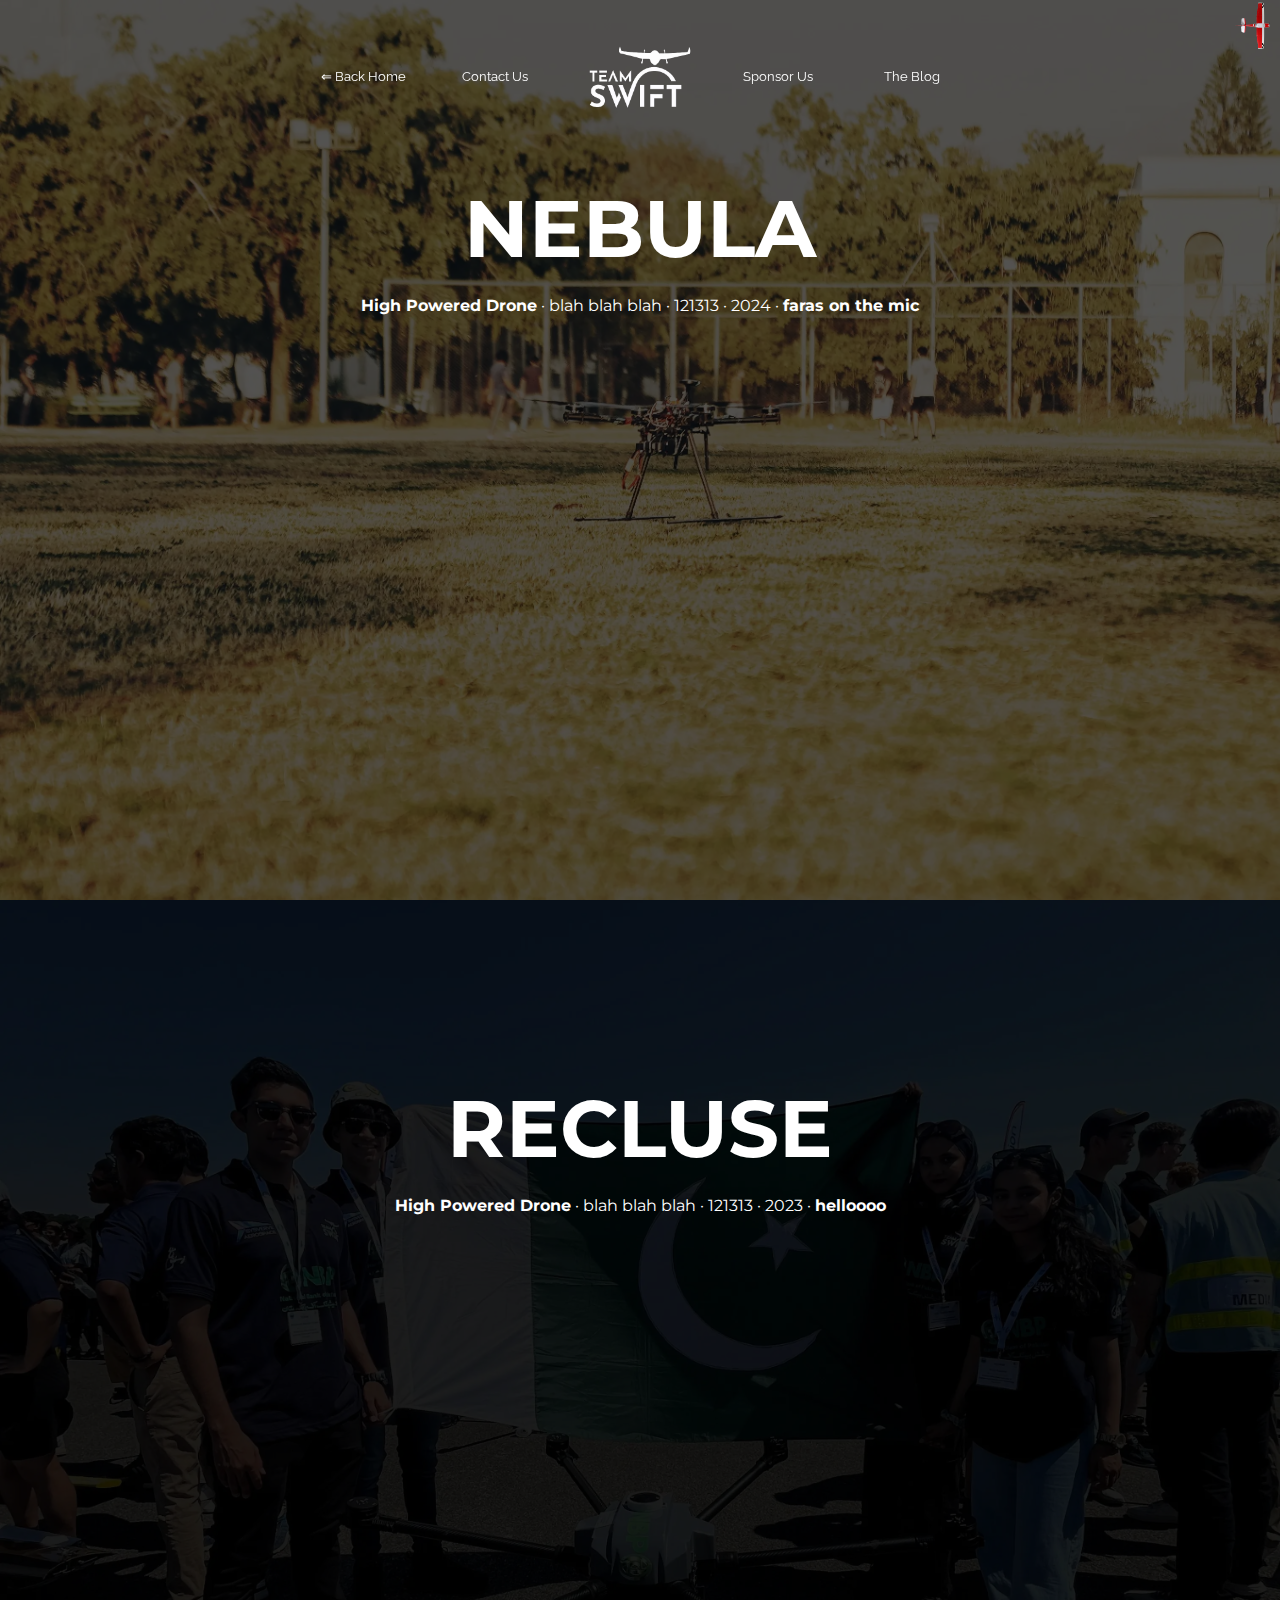
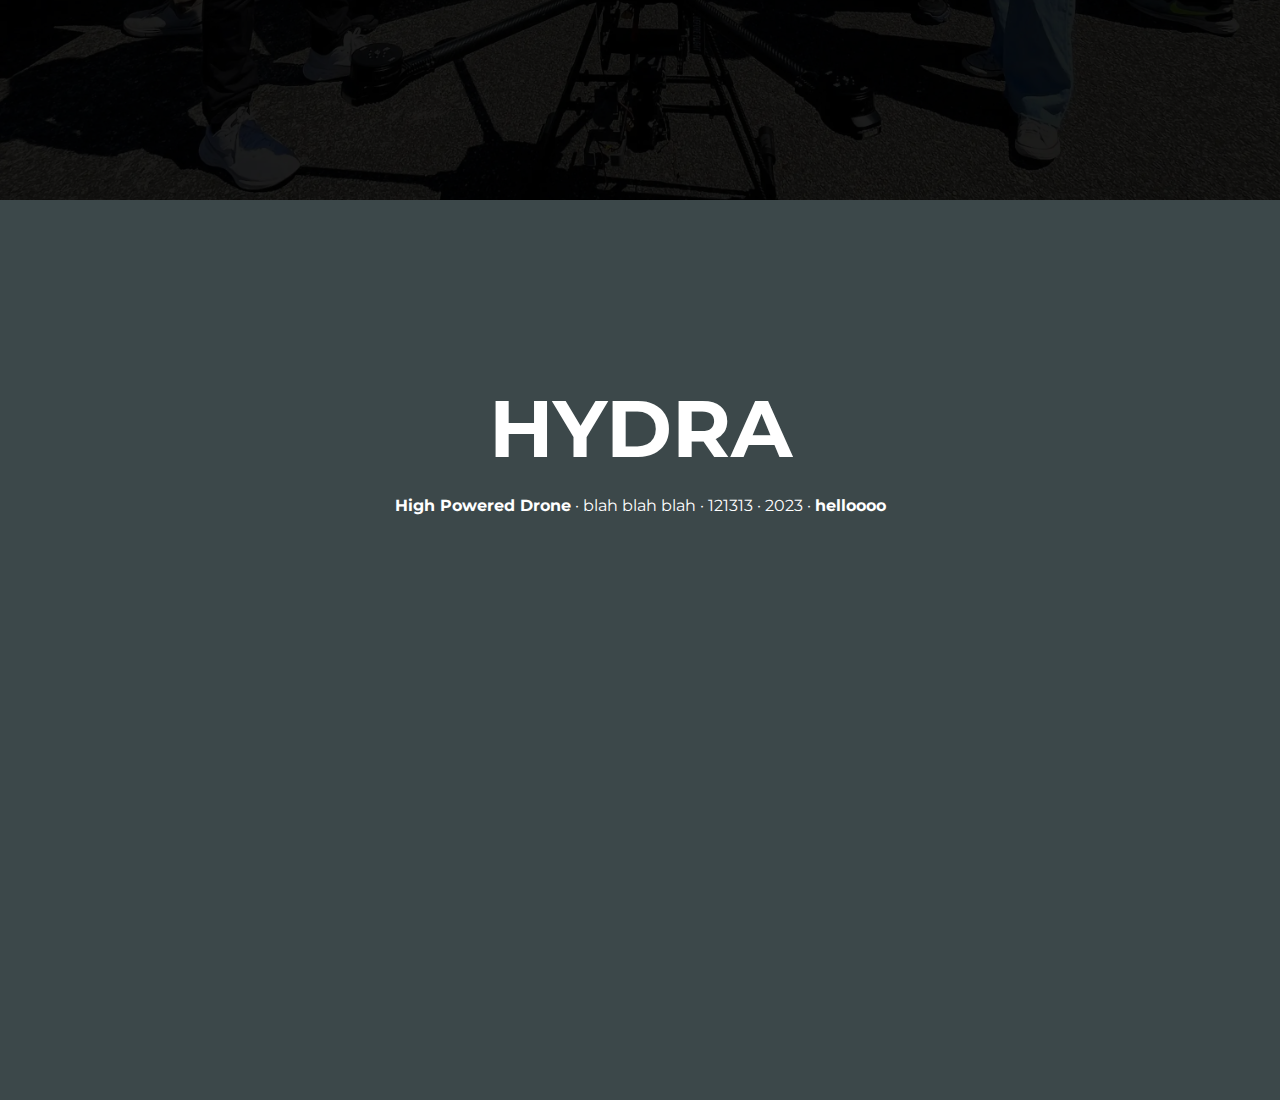
<file: fleet.html>
<!DOCTYPE html>
<html lang="en">
	<head>
		<meta charset="UTF-8">
		<meta name="viewport" content="width=device-width, initial-scale=1.0">

		<title>	
				Team Swift 
				&middot; 
				GIK Institute
		</title>

		<!-- Load the fonts -->
		<link rel="preconnect" href="https://fonts.googleapis.com">
		<link rel="preconnect" href="https://fonts.gstatic.com" crossorigin>
		<link href="https://fonts.googleapis.com/css2?family=Montserrat:ital,wght@0,100..900;1,100..900&family=Raleway:ital,wght@0,100..900;1,100..900&display=swap" rel="stylesheet">
		
		<link rel="icon" type="image/png" href="images/favicon.webp">
		<link rel="stylesheet" type="text/css" href="styles/style.css">

		</head>

	<body>
		<!--
			MARK: NAVGUIDES
		-->
		<div id="CenterLineVert">
		</div>
		<div id="CenterLineHorz">
		</div>
		<div id="ScrollLineVert">
		</div>

		<!--
			MARK: NAVIGATION
		-->
		<img id="SwiftLogoCentral" src="images/swift.webp">
		<img src="images/cessna.webp" id="ScrollBarPlane">
		<nav>
			<ul>
				<li> <a href="./index.html"> 		&lArr; Back Home </a> </li>
				<li> <a href="./contact.html"> 		Contact Us </a> </li>
				<li>  &nbsp;&nbsp;&nbsp;&nbsp;&nbsp;&nbsp;&nbsp;&nbsp;&nbsp;&nbsp;&nbsp;&nbsp;&nbsp;&nbsp;&nbsp;&nbsp;&nbsp;&nbsp;&nbsp;&nbsp;&nbsp;&nbsp;		 </li>
				<li> <a href="./sponsor.html"> 		Sponsor Us </a> </li>
				<li> <a href="./blog/index.html">	The Blog </a> </li>
			</ul>
		</nav>
		<img src="images/menuicon.webp" id="menuicon">
		<div id="sidenav">
			<ul>
				<li> <h2>Team Swift</h2></li>
				<li> <a href="./index.html"> 		&lArr; Back Home </a> </li>
				<li> <a href="./contact.html"> 		Contact Us </a> </li>
				<li> <a href="./sponsor.html"> 		Sponsor Us </a> </li>
				<li> <a href="./blog/index.html">	The Blog </a> </li>
			</ul>
		</div>
        
		<!--
			MARK: TITLE SCREEN
		-->
		<div id="TitleScreenNebula">
			<div class="DroneName">
				<b>NEBULA</b>
			</div><br>
            <div>
                <b>High Powered Drone</b> &middot; blah blah blah &middot; 121313 &middot; 2024 &middot; <b>faras on the mic</b>
            </div>
		</div>

        <div class="DroneParallax1">
			<div class="DroneName">
				<b>RECLUSE</b>
			</div><br>
            <div>
                <b>High Powered Drone</b> &middot; blah blah blah &middot; 121313 &middot; 2023 &middot; <b>helloooo</b>
            </div>
		</div>

        
        <div class="DroneParallax2">
			<div class="DroneName">
				<b>HYDRA</b>
			</div><br>
            <div>
                <b>High Powered Drone</b> &middot; blah blah blah &middot; 121313 &middot; 2023 &middot; <b>helloooo</b>
            </div>
		</div>
		<!--
			MARK: SCRIPTS
		-->
		<script src="scripts/fleet.js"></script>
    </body>
</html>
</file>
<file: styles/style.css>
/* 
MARK: RULES
*/
/*
	RULES:
		- Keep it SPECIFIC, don't use general selectors unless absolutely necessary
		- Keep it ORGANIZED, group related rules together
		- Keep it CLEAN, remove unused rules*
		- Keep it CONSISTENT, use the same naming conventions
		- Keep it SIMPLE, don't overcomplicate things
		- Keep it COMMENTED, explain complex rules
		- Keep it HUMAN, don't use GPT
		- Keep it MODULAR, do not overburden classes
		- Keep it MAINTAINABLE, use variables for repeated values
		- Keep it RESPONSIVE, everything should scale naturally

	*Tool to help you analyse unused rules: https://developer.chrome.com/docs/devtools/css

	If you find the misfortune of having to violate any of these rules, Hamza will come break your knees
*/

/*
	MARK: PUBLIC VARIABLES
*/


:root {
	--NavGuidesDisplay: none;

	--SwiftColor: #09192e;
	--SwiftColorSemiTransp: #09192e88;
	--PrimaryTextLight: #ffffff;
	--AccentDark: #002025;
	--AccentMedium: #00788a;
	--AccentLight: #b3d8de;
	--AccentLightSemiTransp: #b3d8decc;

	--AlignGuidesColor: #ff0000;
	--AlignGuidesDisplay: var(--NavGuidesDisplay);
	--ScrollBarGuidesColor: #ffff00;
	--ScrollBarGuidesDisplay: var(--NavGuidesDisplay);

}



/*
MARK: BG images

*/

.NebulaBG {
	background-image: url("../images/nebula.jpg") !important;
	background-size: cover !important;
	background-position: left 35% bottom 45%;
}


.RecluseBG {
	background-image: url("../images/recluse.jpeg") !important;
	background-position: center;
}

.MultiCopterBG {
	background-image: url("../images/Bumblebee.JPG") !important;
	background-size: cover !important;
	background-position: center;

}

.FixedWingBG {
	background-image: url("../images/Snapper.JPG") !important;


}

/*
MARK: GLOBAL

IF I FIND A GLOBAL RULE ANYWHERE ELSE SAY GOODBYE TO YOUR FAMILY
*/

html {
	overflow-x: hidden;
}

#ScrollLineVert {
	width: 0.1vw;
	height: 100vh;
	position: fixed;
	display: var(--ScrollBarGuidesDisplay);
	background-color: var(--ScrollBarGuidesColor);
	z-index: 100;
	top: 0;
	left: 97.9vw;
}

#CenterLineVert {
	width: 0.1vw;
	height: 100vh;
	position: fixed;
	display: var(--AlignGuidesDisplay);
	background-color: var(--AlignGuidesColor);
	z-index: 100;
	top: 0;
	left: 49.9vw;
}

#CenterLineHorz {
	width: 100vw;
	height: 0.1vh;
	position: fixed;
	display: var(--AlignGuidesDisplay);
	background-color: var(--AlignGuidesColor);
	z-index: 100;
	top: 49.9vh;
	left: 0;
}

* {
	transition: all 0.5s ease;
}

html,
body {
	margin: 0;
	padding: 0;
}

h1,
h2,
h3,
h4,
h5,
h6 {
	margin: 0;
	padding: 2vh;
}

#email a {
	color: var(--SwiftColor);
	text-decoration: none;
}

#email {
	font-size: 2vw;
}

body {
	color: var(--PrimaryTextLight);
	font-family: "Montserrat", sans-serif;
	background: var(--AccentLight);
	overflow-x: hidden;
	overflow-y: scroll;
}

a:hover>.underline {
	background-color: var(--AccentLight);
	visibility: visible;
}

a>.underline {
	display: block;
	background-color: #ffffff00;
	visibility: hidden;
	margin-top: 10px;
	width: 60%;
	height: 2px;
	align-self: center;
}

::selection {
	background: var(--SwiftColor);
	color: var(--AccentMedium);
}

html::-webkit-scrollbar {
	display: none;
}

.fullscreen {
	min-height: 100vh;
	min-width: 100vw;
}

.simple-card {
	overflow: hidden;
	min-height: 400px;
	min-width: 400px;

	max-width: 400px;
	display: block;
	background-color: #00788a44;
	background-size: cover;
	padding: 2vw;
	border-radius: 10px;
	width: max-content;
	color: var(--SwiftColor);
	margin: 2vw;
	backdrop-filter: blur(10px);
}


.fleetTextArea {
	position: absolute;
	bottom: 0;
	left: 0;
	width: 95%;
	padding: 20px;
	margin-top: 50%;
	background-color: var(--SwiftColor);

}

.simple-card h2 {
	padding: 0px;
	color: #fff;
	-webkit-text-stroke: 0.05px black;


}

.simple-card p {
	color: var(--SwiftColor);
	color: #fff;
	-webkit-text-stroke: 0.05px black;
}

li {
	list-style-type: none;
}

a {
	text-decoration: none;
	color: var(--PrimaryTextLight);
}

form {
	display: block;
}

form>* {
	height: 4vh;
	position: relative;
	left: 50%;
	transform: translateX(-50%);
	margin: 0.5vh 0;
	padding: 10px;
	border-radius: 20px;
	background-color: #00000000;
	color: var(--AccentDark);
	border-width: 1px;
}

form>input {
	width: 20vw;
}

form>textarea {
	width: 40vw;
	overflow-y: hidden;
	resize: none;
}

form>button {
	min-width: 10vw;
}

form>button:hover {
	background-color: var(--AccentDark);
	color: var(--AccentLight);
}

/*
MARK: NAVIGATION
*/

/* The entire navigation */
nav {
	/* COLORING DONE BY fixnav.js
	background-color: var(--SwiftColor);
	background-color: #ffffff00;*/
	display: block;
	position: fixed;
	width: 100vw;
	z-index: 99;
}

nav>ul {
	margin: 0;
	display: flex;
	width: 100vw;
	height: 12vw;
	top: 0;
	left: 0;
	align-items: center;
	box-sizing: border-box;
	justify-content: center;
	margin-left: 0.5vw;
}

/* Individual navigation elements */
nav>ul>li {
	color: var(--PrimaryTextLight);
	padding: 0 0.5vw;
	max-width: 10vw;
	min-width: 10vw;
	font-size: 1vw;
	font-family: "Raleway", sans-serif;
	display: inline-block;

}

nav>ul>li>a {
	overflow: hidden;
	position: relative;
	text-decoration: none;
	font-family: "Raleway", sans-serif;
	color: var(--PrimaryTextLight);
}

nav>ul>li:hover>a {
	color: var(--AccentLight);
}


/* Swift logo from nav */
#SwiftLogoCentral {
	width: 12vw;
	margin-left: 44vw;
	z-index: 100;
	position: fixed;
}

#menuicon {
	display: none;
}

#sidenav {
	display: none;
}

/*
MARK: TITLE SCREEN
*/

#TitleScreen {
	background-image: url(../images/cover.webp);
	background-repeat: no-repeat;
	background-size: cover;
	background-position: left center;
	background-attachment: fixed;
	width: 100vw;
	height: 100vh;
	display: flex;
	justify-content: center;
	align-items: center;
	padding: 0;
	margin: 0;
}

#TitleScreenText {
	color: var(--SwiftColorSemiTransp);
	font-size: 3em;
	text-align: center;
}

/*
MARK: AT A GLANCE
*/

#AtAGlance {
	padding: 0;
	margin: 0;
	background-image: url(../images/swiftsuas2024.webp);
	background-size: cover;
	background-attachment: fixed;
	background-position: center;
	display: block;
}

#AtAGlance>h1 {
	display: flex;
	width: 100vw;
	justify-content: space-around;
	padding: auto;
}

#AtAGlance>div {
	display: block;
	padding: auto;
	width: 80vw;
	/* Set a width for the div */
	margin: 0 auto;
	/* Auto margin on left and right */
}

#AtAGlance>div>h2 {
	display: flex;
	width: 78vw;
	justify-content: space-around;
	padding: auto;
}

#AtAGlance>h1 {
	margin-left: -1vw;
}

#AAG-Awards>ul {
	display: flex;
	flex-wrap: wrap;
	align-items: center;
	justify-content: normal;
	max-width: 80vw;
}

#AAG-Awards>ul>li {
	display: inline-block;
	padding: 3vw;
}

#AtAGlance>div>ul>li>h2 {
	padding-left: 0;
}

#AAG-Media>ul {
	display: flex;
	flex-wrap: wrap;
	align-items: center;
	justify-content: normal;
	max-width: 80vw;
}

#AtAGlance>div>ul>li>img {
	max-width: 10vw;
	max-height: 10vh;
	display: inline-block;
	padding: 2vw;
}

#AAG-Fleet>ul {
	display: flex;
	flex-wrap: wrap;
	justify-content: center;
}

#AAG-Comp>ul {
	display: flex;
	flex-wrap: wrap;
	justify-content: space-evenly;
}

#AAG-Comp>ul>li {
	padding: 2vw;
}

#AAG-Comp>ul>li>h2 {
	margin: 0 auto;
}

/*
	MARK: SPONSORS
*/
#Sponsors {
	background: linear-gradient(var(--SwiftColor), var(--AccentDark)), var(--SwiftColor);
}

#Sponsors>h1 {
	display: flex;
	align-content: center;
	justify-content: center;
	padding: 2vh;
}

#SponsorList>a>h2 {
	padding-left: 0;
}

#SponsorList>a {
	padding: 5vw;
}

#SponsorList>a>img {
	height: auto;
	max-width: 20vw;
	max-height: 30vh;
	margin: 0 auto;
}

#SponsorList {
	display: flex;
	flex-wrap: wrap;
	align-items: center;
	justify-content: space-around;
}

.Platinum {
	margin: 1vw;
	color: var(--AccentLight);
	background-color: #c2a6cf53;
	border-radius: 10px;
}

.Gold {
	margin: 1vw;
	color: var(--AccentLight);
	background-color: #dfd09653;
	border-radius: 10px;
}

.Technical {
	margin: 1vw;
	color: (--AccentLight);
	background: url(../images/TechnicalBGLight.webp);
	background-color: rgba(255, 255, 255, 0.162);
	background-blend-mode: overlay;
	border-radius: 10px;
}

.Platinum:hover {
	background-color: #c2a6cfff;
	color: #000;
}

.Gold:hover {
	background-color: #dfd096ff;
	color: #000;
}

.Technical:hover {
	background-color: rgba(0, 0, 0, 0);
}

#Sponsors>h1#sponsorbutton {
	display: block;
	position: absolute;
	left: 50%;
	font-weight: normal;
	border-color: var(--AccentLight);
	border-width: 1px;
	border-radius: 20px;
	border-style: solid;
	background-color: #00000000;
	transform: translateX(-50%);
	margin-bottom: 60px;
}

#Sponsors>h1#sponsorbutton:hover {
	background-color: var(--AccentLight);
}

#Sponsors>h1#sponsorbutton:hover>a {
	color: var(--AccentDark);
}

#Sponsors>h1#sponsorbutton>a {
	color: var(--AccentLight);
}



/*
	MARK: GET IN TOUCH
*/

#GetInTouch {
	background: url(../images/hydra.webp);
	background-attachment: fixed;
	background-size: cover;
	background-position: center;
	display: grid;
	place-items: center;
}

#GetInTouch>div>h1 {
	display: flex;
	align-self: center;
	justify-content: space-evenly;
	margin-left: 0.5vw;
	padding: 2vw;
	color: var(--AccentDark)
}

#GetInTouch>div {
	background-color: #ffffff99;
	width: 50vw;
	margin: auto;
	align-self: center;
	backdrop-filter: blur(10px);
	padding: 2vw;
	border-radius: 10px;
}

/*
	MARK: FOOTER
*/
#Footer {
	width: 100vw;
	background-color: #fff;
	color: #000;
	display: block;
	padding: 40px;
}

/*
	MARK: SCROLLBAR
#ScrollBarPlane {
}*/

/* 
MARK: TABLET PORTRAT 
*/
@media (max-width: 900px) {
	nav>ul>li {
		font-size: 0.6em;
	}
}


/* 
MARK: MOBILE 
*/
@media (max-width: 768px) {
	#TitleScreen {
		font-size: 3vw;
	}

	nav>ul>li {
		display: none;
	}

	#menuicon {
		display: inline-block;
		width: 10vw;
		position: fixed;
		top: 0;
		right: 2vw;
		z-index: 201;
	}

	#menuicon:hover {
		filter: sepia(1) saturate(10) hue-rotate(120deg) brightness(0.2);
	}


	#sidenav {
		display: block;
		position: fixed;
		width: 100vw;
		height: 100vh;

		z-index: 200;
	}

	#sidenav>ul {
		display: block;
		position: fixed;
		margin-left: 0;
		margin-top: 0;
		width: 50vw;
		height: 100vh;
		background-color: #fff;
		padding-left: 20px;
	}

	#sidenav>ul>li>a,
	#sidenav>ul>li>h2,
	#sidenav>ul>li {
		color: #000;
		padding: 3vh 0;
	}

	#sidenav>ul>li:hover>a {
		color: #222;
		font-weight: bold;
	}

	.DroneName {
		font-size: 3em;
		color: #fff;
	}

	#TitleScreenNebula>div,
	.DroneParallax1>div,
	.DroneParallax2>div {
		position: relative;
		left: 50vw;
		text-align: center;
		transform: translateX(-50%);
		top: 20vh;
		width: 70vw;
	}

	ul {
		padding: 0;
	}


	#email {
		font-size: 4vw;
	}

	#SponsorList a {
		width: 100%;

	}

	#GetInTouch div {
		width: 80% !important;
	}

	.simple-card {
		overflow: hidden;
		min-height: 300px;
		min-width: 100vw;
		max-width: 400px;
		display: block;
		background-color: #00788a44;
		background-size: cover;
		padding: 2vw;
		border-radius: 10px;
		width: max-content;
		color: var(--SwiftColor);
		margin: 2vw;
		backdrop-filter: blur(10px);
	}
}

/*
	MARK: DRONE DISPLAY
*/


#TitleScreenNebula {
	background-image: url(../images/hydra.webp);
	background-repeat: no-repeat;
	background-size: cover;
	background-position: left center;
	background-attachment: fixed;
	background-color: #000000aa;
	background-blend-mode: multiply;
	width: 100vw;
	height: 100vh;
	padding: 0;
	margin: 0;
}

#TitleScreenNebula>div,
.DroneParallax1>div,
.DroneParallax2>div {
	position: relative;
	left: 50vw;
	text-align: center;
	transform: translateX(-50%);
	top: 20vh;
}

.DroneName {
	font-size: 5em;
	color: #fff;
}

.DroneParallax1 {
	background-image: url(../images/swiftsuas2024.webp);
	background-repeat: no-repeat;
	background-size: cover;
	background-position: left center;
	background-color: #000000aa;
	background-blend-mode: multiply;
	width: 100vw;
	height: 100vh;
	padding: 0;
	margin: 0;
}

.DroneParallax2 {
	background-image: url(../images/cover.webp);
	background-repeat: no-repeat;
	background-size: cover;
	background-position: left center;
	background-attachment: fixed;
	background-color: #000000aa;
	background-blend-mode: multiply;
	width: 100vw;
	height: 100vh;
	padding: 0;
	margin: 0;
}
</file>
